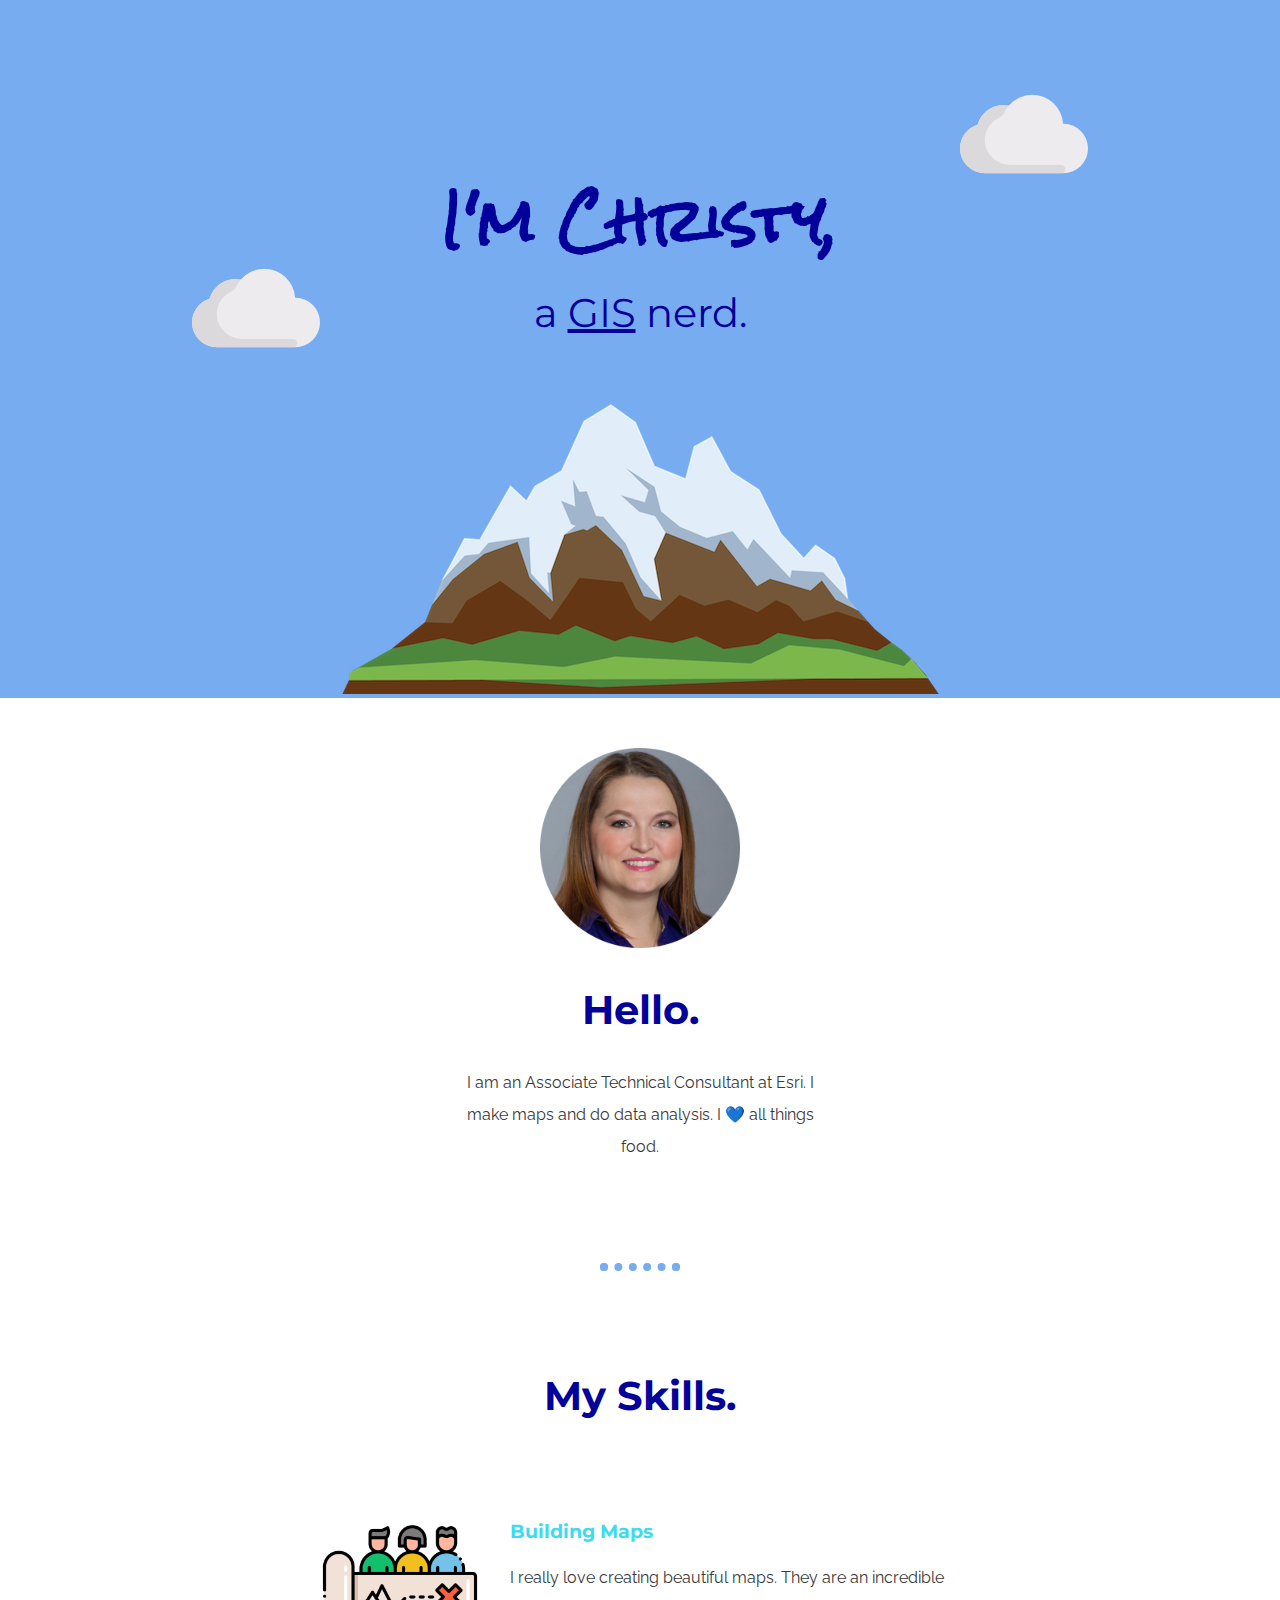
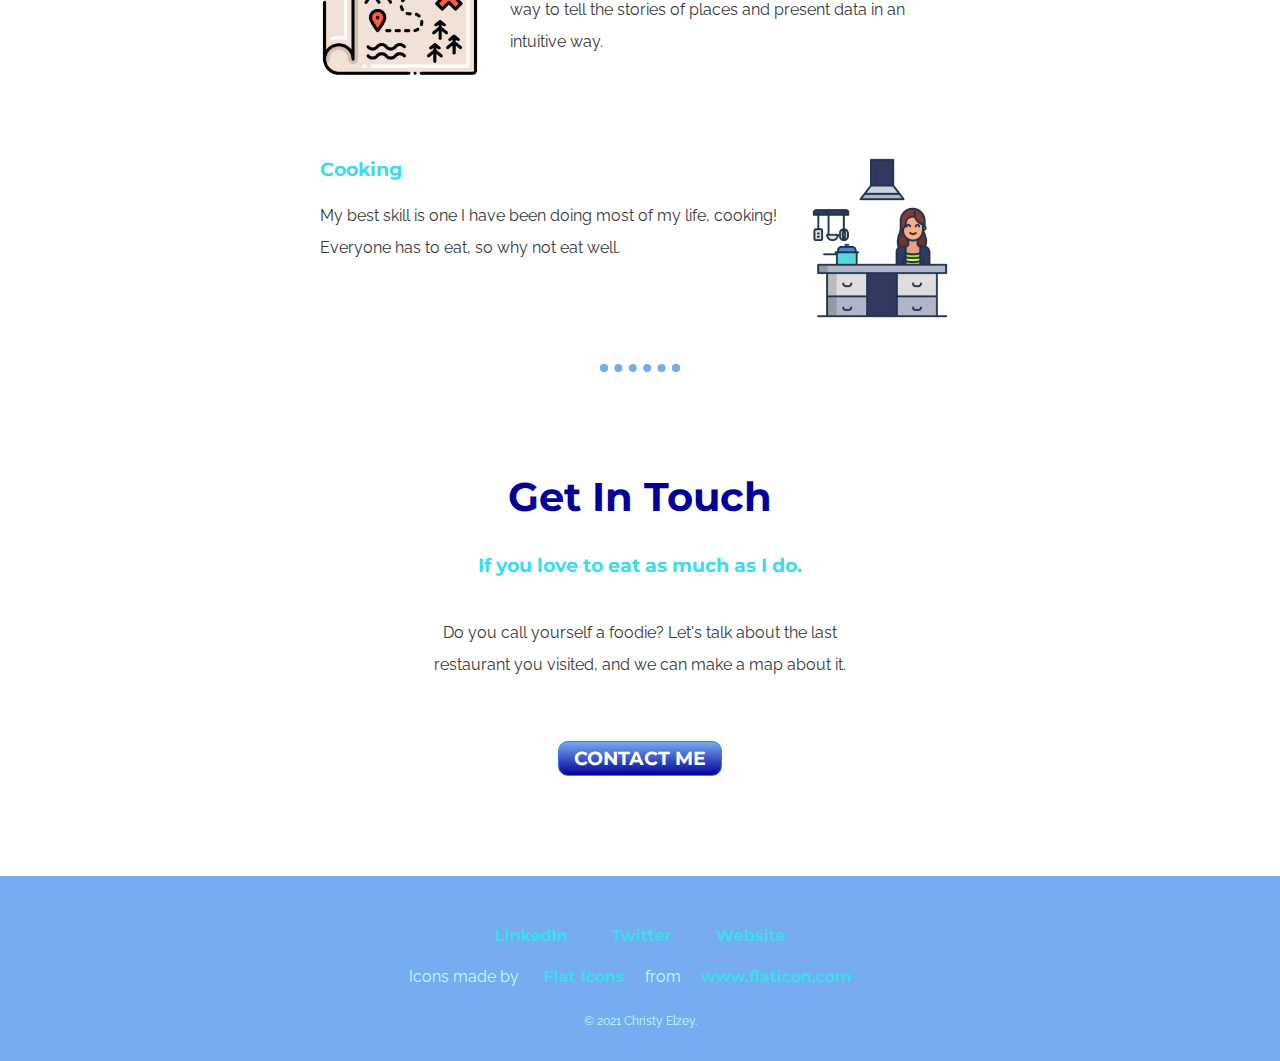
<file: index.html>
<!DOCTYPE html>
<html lang="en">
<head>
    <meta charset="UTF-8">
    <title>Christy Elzey</title>
    <link rel="stylesheet" href="css/styles.css">
    <link rel="icon" href="favicon.ico">
    <link href="https://fonts.googleapis.com/css2?family=Montserrat:ital@1&family=Raleway&family=Rock+Salt&display=swap"
          rel="stylesheet">
</head>
<body>
<div class="top-container">
    <img class="top-cloud" src="images/cloud.png" alt="cloud-img">
    <h1>I'm Christy,</h1>
    <h2 id="nerd">a <span id="gis-span">GIS</span> nerd.</h2>
    <img class="bottom-cloud" src="images/cloud.png" alt="cloud-img">
    <img src="images/mountain.png" alt="mountain-img">
</div>
<div class="middle-container">
    <div class="profile">
        <img id="pro-pic" src="images/cropped_profile.png" alt="Profile Photo">
        <h2>Hello.</h2>
        <p>I am an Associate Technical Consultant at Esri. I make maps and do data analysis. I 💙 all things food.</p>
    </div>
    <hr>
    <div class="skills">
        <h2>My Skills.</h2>
        <div class="skill-row">
            <img class="map-img" src="images/adventure.png" alt="treasure map">
            <h3>Building Maps</h3>
            <p>I really love creating beautiful maps. They are an incredible way to tell the stories of places and
                present data in an intuitive way.</p>
        </div>
        <div class="skill-row">
            <img class="kitchen-img" src="images/kitchen.png" alt="kitchen">
            <h3>Cooking</h3>
            <p>My best skill is one I have been doing most of my life, cooking! Everyone has to eat, so why not eat
                well.</p>
        </div>
    </div>
    <hr>
    <div class="contact-me">
        <h2>Get In Touch</h2>
        <h3>If you love to eat as much as I do.</h3>
        <p class="contact-message">Do you call yourself a foodie? Let's talk about the last restaurant you visited,
            and we can make a map about it.</p>
        <a href="mailto:asteria@mail.com" class="BUTTON_HPM">CONTACT ME</a>
    </div>
</div>
<div class="bottom-container">
    <a class="footer-link" href="https://www.linkedin.com/">LinkedIn</a>
    <a class="footer-link" href="https://twitter.com/">Twitter</a>
    <a class="footer-link" href="https://www.appbrewery.co/">Website</a><br>
    <p>Icons made by<a class="footer-link" href="https://www.flaticon.com/authors/flat-icons" title="Flat Icons">
        Flat Icons</a>from<a class="footer-link" href="https://www.flaticon.com/"
                             title="Flaticon">www.flaticon.com</a></p>
    <p class="copy-right">© 2021 Christy Elzey.</p>
</div>
</body>
</html>
</file>
<file: css/styles.css>
/* color palette https://colorhunt.co/palette/04009a77acf13edbf0c0fefc
#04009A
#77ACF1
#3EDBF0
#C0FEFC
*/
body {
    margin: 0;
    text-align: center;
    font-family: 'Raleway', sans-serif;
    color: #383839;
}

hr {
    border: dotted #77acf1 .5rem;
    border-bottom: none;
    width: 5%;
    margin: 100px auto;
}

h1 {
    font-size: 3.625rem;
    margin: 50px auto 0 auto;
    font-family: 'Rock Salt', cursive;
    color: #04009A;
}

h2 {
    font-size: 2.5rem;
    font-family: 'Montserrat', sans-serif;
    color: #04009A;
}

h3 {
    font-family: 'Montserrat', sans-serif;
    color: #3EDBF0;
}

p {
    line-height: 2;
}

.top-container {
    background-color: #77acf1;
    position: relative;
    padding-top: 100px;
}

#nerd {
    margin: 0;
    font-weight: normal;
}

#gis-span {
    text-decoration: underline;
}

.top-cloud {
    position: absolute;
    right: 15%;
    top: 10%;
}

.bottom-cloud {
    position: absolute;
    top: 35%;
    left: 15%;
}

.profile {
    width: 30%;
    margin: 50px auto;
}

#pro-pic {
    width: 200px;
    height: 200px;
}

.skill-row {
    width: 50%;
    margin: 100px auto 100px;
    text-align: left;
}

.map-img {
    width: 25%;
    float: left;
    padding-right: 30px;
}

.kitchen-img {
    width: 25%;
    float: right;
    left: 30px;
}

.contact-me {
    margin: 100px;
}

.contact-message {
    width: 40%;
    margin: 40px auto 60px;

}

.BUTTON_HPM {
    background: #77ACF1;
    background-image: -webkit-linear-gradient(top, #77ACF1, #04009A);
    background-image: -moz-linear-gradient(top, #77ACF1, #04009A);
    background-image: -ms-linear-gradient(top, #77ACF1, #04009A);
    background-image: -o-linear-gradient(top, #77ACF1, #04009A);
    background-image: -webkit-gradient(to bottom, #77ACF1, #04009A);
    -webkit-border-radius: 10px;
    -moz-border-radius: 10px;
    border-radius: 10px;
    color: #FFFFFF;
    font-family: 'Montserrat', sans-serif;;
    font-size: 1.17em;
    font-weight: bold;
    padding: 5px 15px;
    border: solid #337FED 1px;
    text-decoration: none;
    display: inline-block;
    cursor: pointer;
    text-align: center;
}

.BUTTON_HPM:hover {
    border: solid #337FED 1px;
    background: #1E62D0;
    background-image: -webkit-linear-gradient(top, #77ACF1 ,#1E62D0);
    background-image: -moz-linear-gradient(top, #77ACF1 ,#1E62D0);
    background-image: -ms-linear-gradient(top, #77ACF1 ,#1E62D0);
    background-image: -o-linear-gradient(top, #77ACF1 ,#1E62D0);
    background-image: -webkit-gradient(to bottom, #77ACF1 ,#1E62D0);
    -webkit-border-radius: 10px;
    -moz-border-radius: 10px;
    border-radius: 10px;
    text-decoration: none;
}

.bottom-container {
    background-color: #77acf1;
    position: relative;
    padding: 50px 0 16px;
    color: #C0FEFC;
}

.footer-link {
    text-decoration: none;
    font-family: 'Montserrat', sans-serif;
    color: #3EDBF0;
    font-weight: bold;
    margin: 20px;
}
.footer-link:hover{
    color: #C0FEFC;
}

.copy-right{font-size: 0.75em}
</file>
